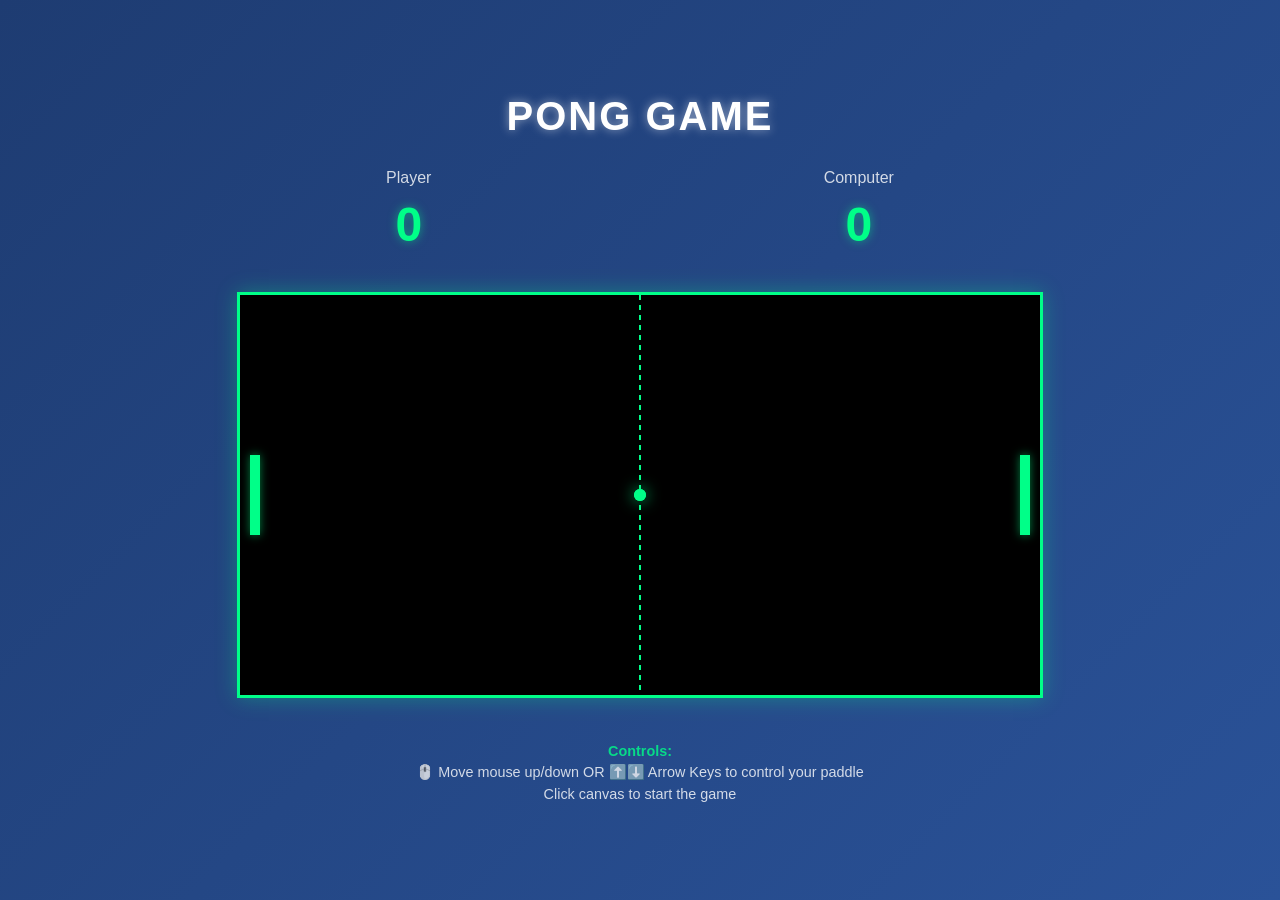
<file: index.html>
<!DOCTYPE html>
<html lang="en">
<head>
    <meta charset="UTF-8">
    <meta name="viewport" content="width=device-width, initial-scale=1.0">
    <title>Pong Game</title>
    <link rel="stylesheet" href="styles.css">
</head>
<body>
    <div class="container">
        <h1>PONG GAME</h1>
        
        <div class="scoreboard">
            <div class="score">
                <p>Player</p>
                <span id="playerScore">0</span>
            </div>
            <div class="score">
                <p>Computer</p>
                <span id="computerScore">0</span>
            </div>
        </div>

        <canvas id="pongCanvas" width="800" height="400"></canvas>

        <div class="instructions">
            <p><strong>Controls:</strong></p>
            <p>🖱️ Move mouse up/down OR ⬆️⬇️ Arrow Keys to control your paddle</p>
            <p>Click canvas to start the game</p>
        </div>
    </div>

    <script src="script.js"></script>
</body>
</html>
</file>
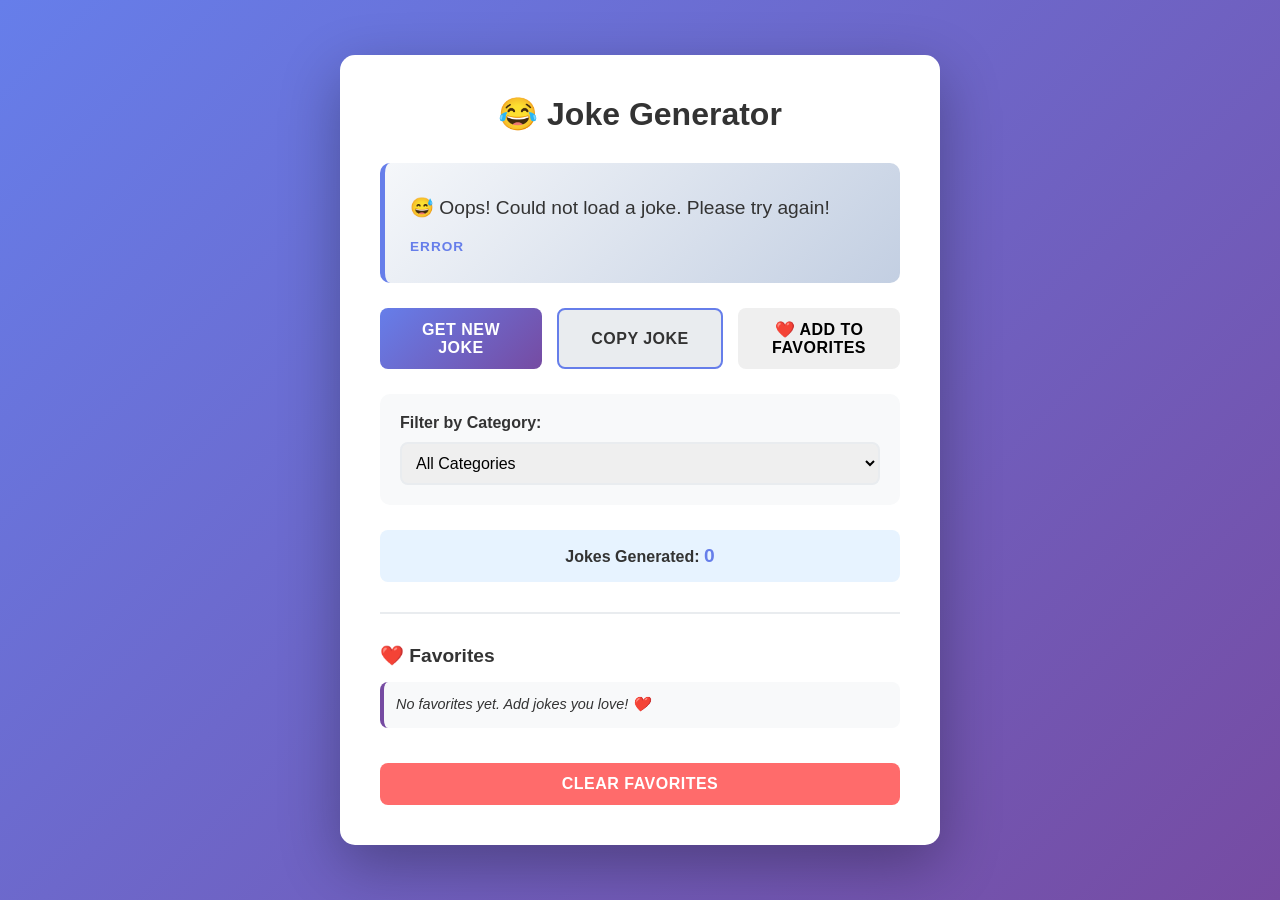
<file: joke-generator/index.html>
<!DOCTYPE html>
<html lang="en">
<head>
    <meta charset="UTF-8">
    <meta name="viewport" content="width=device-width, initial-scale=1.0">
    <title>Random Joke Generator</title>
    <link rel="stylesheet" href="styles.css">
</head>
<body>
    <div class="container">
        <div class="joke-card">
            <h1>😂 Joke Generator</h1>
            
            <div class="joke-display">
                <p id="joke-text">Click the button to get a random joke!</p>
                <p id="joke-type" class="joke-type"></p>
            </div>

            <div class="button-group">
                <button id="new-joke-btn" class="btn btn-primary">Get New Joke</button>
                <button id="copy-btn" class="btn btn-secondary">Copy Joke</button>
                <button id="favorite-btn" class="btn btn-favorite">❤️ Add to Favorites</button>
            </div>

            <div class="loading" id="loading">
                <span class="spinner"></span>
                <p>Loading joke...</p>
            </div>

            <div class="category-filter">
                <label for="category">Filter by Category:</label>
                <select id="category">
                    <option value="">All Categories</option>
                    <option value="general">General</option>
                    <option value="programming">Programming</option>
                    <option value="knock-knock">Knock-Knock</option>
                </select>
            </div>

            <div class="stats">
                <p>Jokes Generated: <span id="joke-count">0</span></p>
            </div>

            <div class="favorites">
                <h3>❤️ Favorites</h3>
                <ul id="favorites-list"></ul>
                <button id="clear-favorites-btn" class="btn btn-danger">Clear Favorites</button>
            </div>
        </div>
    </div>

    <script src="script.js"></script>
</body>
</html>
</file>
<file: styles.css>
* {
    margin: 0;
    padding: 0;
    box-sizing: border-box;
}

body {
    display: flex;
    justify-content: center;
    align-items: center;
    min-height: 100vh;
    background: linear-gradient(135deg, #1e3c72 0%, #2a5298 100%);
    font-family: 'Arial', sans-serif;
    color: #fff;
}

.container {
    display: flex;
    flex-direction: column;
    align-items: center;
    gap: 20px;
    padding: 20px;
}

h1 {
    font-size: 2.5rem;
    text-shadow: 0 0 10px rgba(255, 255, 255, 0.5);
    letter-spacing: 2px;
    margin-bottom: 10px;
}

.scoreboard {
    display: flex;
    justify-content: space-around;
    width: 100%;
    max-width: 800px;
    gap: 100px;
    margin-bottom: 20px;
    font-size: 1.5rem;
}

.score {
    text-align: center;
    display: flex;
    flex-direction: column;
    align-items: center;
    gap: 10px;
}

.score p {
    font-size: 1rem;
    opacity: 0.8;
}

.score span {
    font-size: 3rem;
    font-weight: bold;
    color: #00ff88;
    text-shadow: 0 0 10px rgba(0, 255, 136, 0.5);
}

#pongCanvas {
    border: 3px solid #00ff88;
    background-color: #000;
    box-shadow: 0 0 20px rgba(0, 255, 136, 0.3);
    cursor: none;
    display: block;
}

.instructions {
    text-align: center;
    margin-top: 20px;
    opacity: 0.8;
    font-size: 0.9rem;
    max-width: 800px;
}

.instructions p {
    margin: 5px 0;
}

.instructions strong {
    color: #00ff88;
}

/* Responsive Design */
@media (max-width: 850px) {
    .scoreboard {
        gap: 50px;
    }

    #pongCanvas {
        width: 100%;
        height: auto;
        max-width: 800px;
    }

    h1 {
        font-size: 1.8rem;
    }

    .score span {
        font-size: 2rem;
    }
}
</file>
<file: joke-generator/styles.css>
* {
    margin: 0;
    padding: 0;
    box-sizing: border-box;
}

body {
    font-family: 'Segoe UI', Tahoma, Geneva, Verdana, sans-serif;
    background: linear-gradient(135deg, #667eea 0%, #764ba2 100%);
    min-height: 100vh;
    display: flex;
    justify-content: center;
    align-items: center;
    padding: 20px;
}

.container {
    width: 100%;
    max-width: 600px;
}

.joke-card {
    background: white;
    border-radius: 15px;
    padding: 40px;
    box-shadow: 0 20px 60px rgba(0, 0, 0, 0.3);
    animation: slideIn 0.5s ease-out;
}

@keyframes slideIn {
    from {
        opacity: 0;
        transform: translateY(-20px);
    }
    to {
        opacity: 1;
        transform: translateY(0);
    }
}

h1 {
    text-align: center;
    color: #333;
    margin-bottom: 30px;
    font-size: 2rem;
}

.joke-display {
    background: linear-gradient(135deg, #f5f7fa 0%, #c3cfe2 100%);
    padding: 25px;
    border-radius: 10px;
    margin-bottom: 25px;
    min-height: 120px;
    display: flex;
    flex-direction: column;
    justify-content: center;
    border-left: 5px solid #667eea;
}

#joke-text {
    font-size: 1.2rem;
    color: #333;
    line-height: 1.6;
    margin-bottom: 15px;
    font-weight: 500;
}

.joke-type {
    font-size: 0.85rem;
    color: #667eea;
    font-weight: 600;
    text-transform: uppercase;
    letter-spacing: 1px;
}

.button-group {
    display: flex;
    gap: 15px;
    margin-bottom: 25px;
    flex-wrap: wrap;
}

.btn {
    flex: 1;
    padding: 12px 20px;
    border: none;
    border-radius: 8px;
    font-size: 1rem;
    font-weight: 600;
    cursor: pointer;
    transition: all 0.3s ease;
    text-transform: uppercase;
    letter-spacing: 0.5px;
    min-width: 150px;
}

.btn-primary {
    background: linear-gradient(135deg, #667eea 0%, #764ba2 100%);
    color: white;
}

.btn-primary:hover {
    transform: translateY(-2px);
    box-shadow: 0 10px 25px rgba(102, 126, 234, 0.4);
}

.btn-primary:active {
    transform: translateY(0);
}

.btn-secondary {
    background: #e9ecef;
    color: #333;
    border: 2px solid #667eea;
}

.btn-secondary:hover {
    background: #667eea;
    color: white;
    transform: translateY(-2px);
}

.btn-danger {
    background: #ff6b6b;
    color: white;
    width: 100%;
}

.btn-danger:hover {
    background: #ff5252;
    transform: translateY(-2px);
}

.btn:disabled {
    opacity: 0.6;
    cursor: not-allowed;
    transform: none;
}

.loading {
    display: none;
    text-align: center;
    margin: 20px 0;
}

.loading.active {
    display: block;
}

.spinner {
    border: 4px solid #f3f3f3;
    border-top: 4px solid #667eea;
    border-radius: 50%;
    width: 40px;
    height: 40px;
    animation: spin 1s linear infinite;
    display: inline-block;
}

@keyframes spin {
    0% { transform: rotate(0deg); }
    100% { transform: rotate(360deg); }
}

.loading p {
    margin-top: 15px;
    color: #667eea;
    font-weight: 600;
}

.category-filter {
    margin-bottom: 25px;
    padding: 20px;
    background: #f8f9fa;
    border-radius: 10px;
}

.category-filter label {
    display: block;
    margin-bottom: 10px;
    color: #333;
    font-weight: 600;
}

.category-filter select {
    width: 100%;
    padding: 10px;
    border: 2px solid #e9ecef;
    border-radius: 8px;
    font-size: 1rem;
    cursor: pointer;
    transition: border-color 0.3s ease;
}

.category-filter select:focus {
    outline: none;
    border-color: #667eea;
}

.stats {
    text-align: center;
    margin-bottom: 25px;
    padding: 15px;
    background: #e7f3ff;
    border-radius: 8px;
    color: #333;
    font-weight: 600;
}

#joke-count {
    color: #667eea;
    font-size: 1.2rem;
    font-weight: 700;
}

.favorites {
    margin-top: 30px;
    padding-top: 30px;
    border-top: 2px solid #e9ecef;
}

.favorites h3 {
    color: #333;
    margin-bottom: 15px;
    font-size: 1.2rem;
}

#favorites-list {
    list-style: none;
    margin-bottom: 15px;
    max-height: 200px;
    overflow-y: auto;
}

#favorites-list li {
    background: #f8f9fa;
    padding: 12px;
    margin-bottom: 10px;
    border-radius: 8px;
    border-left: 4px solid #764ba2;
    color: #333;
    font-size: 0.9rem;
    line-height: 1.5;
    display: flex;
    justify-content: space-between;
    align-items: center;
    gap: 10px;
}

.remove-favorite {
    background: #ff6b6b;
    color: white;
    border: none;
    padding: 5px 10px;
    border-radius: 5px;
    cursor: pointer;
    font-size: 0.8rem;
    transition: background 0.3s ease;
}

.remove-favorite:hover {
    background: #ff5252;
}

.empty-favorites {
    text-align: center;
    color: #999;
    font-style: italic;
    padding: 20px;
}

#clear-favorites-btn {
    width: 100%;
    margin-top: 10px;
}

.copy-notification {
    position: fixed;
    top: 20px;
    right: 20px;
    background: #51cf66;
    color: white;
    padding: 15px 25px;
    border-radius: 8px;
    box-shadow: 0 5px 15px rgba(0, 0, 0, 0.2);
    animation: slideInRight 0.3s ease-out;
    z-index: 1000;
}

@keyframes slideInRight {
    from {
        opacity: 0;
        transform: translateX(100px);
    }
    to {
        opacity: 1;
        transform: translateX(0);
    }
}

@media (max-width: 600px) {
    .joke-card {
        padding: 25px;
    }

    h1 {
        font-size: 1.5rem;
        margin-bottom: 20px;
    }

    .button-group {
        flex-direction: column;
    }

    .btn {
        min-width: auto;
    }

    #joke-text {
        font-size: 1rem;
    }

    .favorites {
        margin-top: 20px;
        padding-top: 20px;
    }
}

/* Scrollbar styling */
#favorites-list::-webkit-scrollbar {
    width: 6px;
}

#favorites-list::-webkit-scrollbar-track {
    background: #f1f1f1;
    border-radius: 10px;
}

#favorites-list::-webkit-scrollbar-thumb {
    background: #667eea;
    border-radius: 10px;
}

#favorites-list::-webkit-scrollbar-thumb:hover {
    background: #764ba2;
}
</file>
